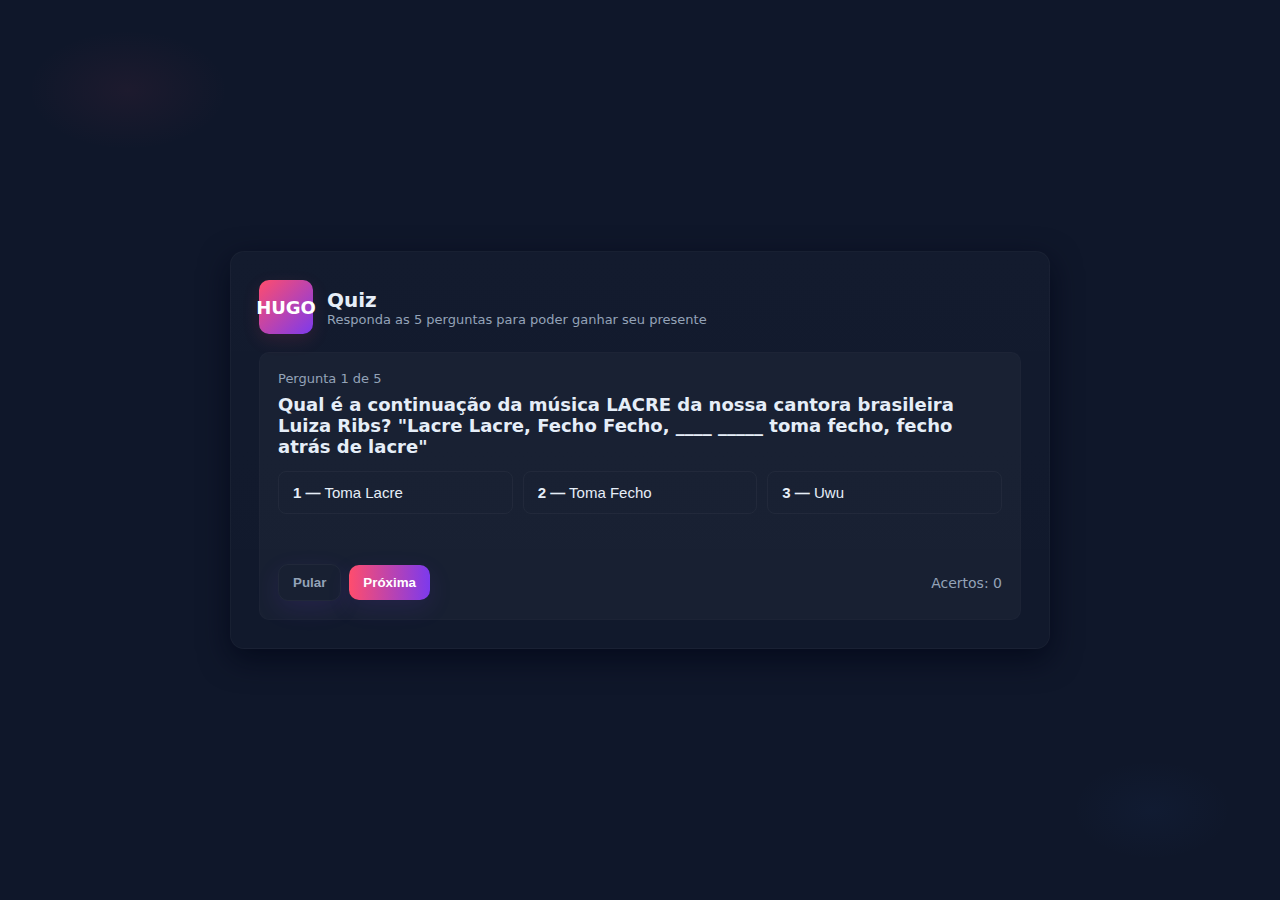
<file: index.html>
<!doctype html>
<html lang="pt-BR">
<head>
  <meta charset="utf-8" />
  <meta name="viewport" content="width=device-width,initial-scale=1" />
  <title>Quiz de Zoação — Para um Amigo</title>
  <style>
    :root{
      --bg:#0f172a;
      --card:#0b1220;
      --accent:#ff4d6d;
      --muted:#94a3b8;
      --glass: rgba(255,255,255,0.03);
    }
    *{box-sizing:border-box}
    body{
      margin:0;
      font-family:Inter, ui-sans-serif, system-ui, -apple-system, "Segoe UI", Roboto, "Helvetica Neue", Arial;
      background:
        radial-gradient(1000px 600px at 10% 10%, rgba(255,77,109,0.06), transparent 10%),
        radial-gradient(800px 500px at 90% 90%, rgba(59,130,246,0.04), transparent 10%),
        var(--bg);
      color:#e6eef8;
      display:flex;
      align-items:center;
      justify-content:center;
      min-height:100vh;
      padding:24px;
    }

    .card{
      width:100%;
      max-width:820px;
      background:linear-gradient(180deg, rgba(255,255,255,0.02), rgba(255,255,255,0.01));
      border-radius:14px;
      padding:28px;
      box-shadow: 0 10px 30px rgba(2,6,23,0.7);
      border:1px solid rgba(255,255,255,0.03);
    }

    header{
      display:flex;
      align-items:center;
      gap:14px;
      margin-bottom:18px;
    }
    .logo{
      width:54px;
      height:54px;
      border-radius:10px;
      background:linear-gradient(135deg,var(--accent),#7c3aed);
      display:flex;
      align-items:center;
      justify-content:center;
      font-weight:700;
      font-size:18px;
      color:white;
      box-shadow:0 6px 18px rgba(255,77,109,0.12);
    }
    h1{margin:0; font-size:20px;}
    p.lead{margin:0; color:var(--muted); font-size:13px}

    .question-box{
      margin-top:16px;
      padding:18px;
      border-radius:10px;
      background:var(--glass);
      border:1px solid rgba(255,255,255,0.02);
    }

    .q-index{
      font-size:13px;
      color:var(--muted);
      margin-bottom:8px;
    }
    .q-text{
      font-size:18px;
      margin:0 0 14px 0;
    }

    .options{
      display:grid;
      grid-template-columns:repeat(auto-fit,minmax(200px,1fr));
      gap:10px;
    }

    .opt{
      padding:12px 14px;
      border-radius:8px;
      background:transparent;
      border:1px solid rgba(255,255,255,0.04);
      cursor:pointer;
      color:inherit;
      font-size:15px;
      text-align:left;
      transition:transform .12s ease, box-shadow .12s ease;
    }
    .opt:hover{ transform:translateY(-4px); box-shadow:0 10px 20px rgba(2,6,23,0.6); }
    .opt.correct{ outline:3px solid rgba(34,197,94,0.12); background: linear-gradient(90deg, rgba(34,197,94,0.06), transparent); }
    .opt.wrong{ outline:3px solid rgba(220,38,38,0.08); background: linear-gradient(90deg, rgba(220,38,38,0.03), transparent); }

    .hint{ margin-top:12px; color:var(--muted); font-size:14px; min-height:20px; }
    .controls{ display:flex; gap:8px; margin-top:18px; align-items:center; }
    button.btn{
      background:linear-gradient(90deg,var(--accent),#7c3aed);
      border: none;
      color:white;
      padding:10px 14px;
      border-radius:10px;
      cursor:pointer;
      font-weight:600;
      box-shadow:0 8px 24px rgba(124,58,237,0.12);
    }
    button.btn.ghost{
      background:transparent;
      border:1px solid rgba(255,255,255,0.04);
      color:var(--muted);
      font-weight:600;
    }

    .score{
      margin-left:auto;
      color:var(--muted);
      font-size:14px;
    }

    .result{
      margin-top:16px;
      padding:12px;
      border-radius:8px;
      background:rgba(255,255,255,0.02);
      border:1px solid rgba(255,255,255,0.02);
      font-size:15px;
    }

    footer.small{
      margin-top:18px;
      color:var(--muted);
      font-size:12px;
      text-align:right;
    }

    /* responsive tweaks */
    @media (max-width:480px){
      .options{ grid-template-columns: 1fr; }
      .logo{ width:46px; height:46px; font-size:16px;}
    }
  </style>
</head>
<body>
  <div class="card" role="main">
    <header>
      <div class="logo">HUGO</div>
      <div>
        <h1>Quiz</h1>
        <p class="lead">Responda as 5 perguntas para poder ganhar seu presente</p>
      </div>
    </header>

    <div class="question-box" id="quiz">
      <div class="q-index" id="qIndex">Pergunta 1 de 5</div>
      <h2 class="q-text" id="qText">Carregando...</h2>

      <div class="options" id="options"></div>

      <div class="hint" id="hint"></div>

      <div class="controls">
        <button class="btn ghost" id="skipBtn">Pular</button>
        <button class="btn" id="nextBtn" disabled>Próxima</button>
        <div class="score" id="score">Acertos: 0</div>
      </div>

      <div id="resultArea"></div>
    </div>

  </div>

  <!-- áudio da primeira pergunta (coloque seu MP3 em audio/lacre.mp3 ou altere o src) -->
  <audio id="audioLacre" src="" preload="auto"></audio>

  <script>
    // Quiz data (primeira pergunta conforme você pediu; as outras 4 são zoeiras)
    const quizData = [
      {
        text: `Qual é a continuação da música LACRE da nossa cantora brasileira Luiza Ribs?\n\n"Lacre Lacre, Fecho Fecho, ____ _____ toma fecho, fecho atrás de lacre"`,
        options: ["Toma Lacre", "Toma Fecho", "Uwu"],
        correctIndex: 0 // resposta numero 1 é correta
      },
      {
        text: "Como se faz o comprimento de Eloa e Adriano? (Tem que fazer para o pessoal entender)",
        options: ["Bate nas mãos um do outro e leva a mao apontando para a bochecha", "aperto de mão", "Tocar e fazer um DEB "],
        correctIndex: 0
      },
      {
        text: "Na festa fantasia ou trote, o miguel e o henrique foram de quais personagens?",
        options: ["Scooby e Salsicha", "Meninas Super Poderosas", "Os adrinhos Mágicos"],
        correctIndex: 2
      },
      {
        text: "Qual é o Jogo que o Adriano é melhor que todo mundo?",
        options: ["League of Legends", "Guitar Hero", "Valorant"],
        correctIndex: 1
      },
      {
        text: "O que seus amigos são?",
        options: ["Perfeitos", "Chatos", "Horrorosos"],
        correctIndex: 0
      }
    ];

    let current = 0;
    let score = 0;
    // attempts por pergunta (permitir 1 tentativa inicial + 1 nova chance = 2 tentativas)
    const attempts = Array(quizData.length).fill(0);

    const qIndexEl = document.getElementById('qIndex');
    const qTextEl = document.getElementById('qText');
    const optionsEl = document.getElementById('options');
    const hintEl = document.getElementById('hint');
    const nextBtn = document.getElementById('nextBtn');
    const skipBtn = document.getElementById('skipBtn');
    const scoreEl = document.getElementById('score');
    const resultArea = document.getElementById('resultArea');
    const audioLacre = document.getElementById('audioLacre');

    function renderQuestion() {
      const q = quizData[current];
      qIndexEl.textContent = `Pergunta ${current + 1} de ${quizData.length}`;
      qTextEl.textContent = q.text;
      optionsEl.innerHTML = '';
      hintEl.textContent = '';
      resultArea.innerHTML = '';
      nextBtn.disabled = true;

      q.options.forEach((opt, i) => {
        const b = document.createElement('button');
        b.className = 'opt';
        b.type = 'button';
        b.innerHTML = `<strong>${i+1} —</strong> ${opt}`;
        b.dataset.index = i;
        b.addEventListener('click', () => handleAnswer(i, b));
        optionsEl.appendChild(b);
      });

      // se quiser pular a pergunta
      skipBtn.disabled = false;
    }

    function handleAnswer(selectedIndex, buttonEl) {
      const q = quizData[current];
      // se já acertou essa pergunta e clicou de novo, ignore
      if (nextBtn.disabled === false && attempts[current] > 0 && selectedIndex === q.correctIndex) return;

      // increase attempt count if they haven't already picked this exact option in this question
      attempts[current]++;

      // correto?
      if (selectedIndex === q.correctIndex) {
        // marca visualmente
        markOption(buttonEl, true);
        const msg = document.createElement('div');
        msg.className = 'result';
        msg.textContent = 'Você acertou 🎉';
        resultArea.innerHTML = '';
        resultArea.appendChild(msg);

        // se for a primeira pergunta, tocar o áudio
        if (current === 0) {
          // tenta tocar o áudio (usuário pode precisar permitir)
          audioLacre.currentTime = 0;
          audioLacre.play().catch(()=> {
            // autoplay pode ser bloqueado; avisamos levemente no hint
            hintEl.textContent = 'Clique para permitir reprodução do áudio se não tocar automaticamente.';
          });
        }

        score++;
        scoreEl.textContent = `Acertos: ${score}`;
        // habilitar próxima
        nextBtn.disabled = false;
        skipBtn.disabled = true;
        // destacar a opção correta
        highlightCorrect();
      } else {
        // erro
        markOption(buttonEl, false);

        if (attempts[current] < 2) {
          // dar nova chance (mensagem)
          hintEl.textContent = 'Errado — tenta de novo! (você tem mais 1 chance)';
        } else {
          // esgotou tentativas
          hintEl.textContent = `Resposta incorreta. A resposta certa é: "${q.options[q.correctIndex]}".`;
          // destacar correta
          highlightCorrect();
          // permitir ir pra próxima
          nextBtn.disabled = false;
          skipBtn.disabled = true;
        }
      }
    }

    function markOption(el, correct) {
      el.classList.add(correct ? 'correct' : 'wrong');
      // desabilitar o botão (para evitar spam)
      el.disabled = true;
    }

    function highlightCorrect() {
      // destaca a opção correta visualmente
      const buttons = optionsEl.querySelectorAll('.opt');
      buttons.forEach(btn => {
        const idx = Number(btn.dataset.index);
        if (idx === quizData[current].correctIndex) {
          btn.classList.add('correct');
          btn.disabled = false; // deixamos visível
        } else {
          btn.disabled = true;
        }
      });
    }

    nextBtn.addEventListener('click', () => {
      current++;
      if (current >= quizData.length) {
        showFinal();
      } else {
        renderQuestion();
      }
    });

    skipBtn.addEventListener('click', () => {
      // pular conta como errado sem mostrar a resposta; avançar
      current++;
      if (current >= quizData.length) {
        showFinal();
      } else {
        renderQuestion();
      }
    });

    function showFinal() {
  const box = document.getElementById('quiz');

  box.innerHTML = `
    <div class="q-index">Quiz concluído!</div>
    <h2 class="q-text">Desafio final 😎</h2>
    <div class="result">Jogue Flappy Bird e faça pelo menos <strong>4 pontos</strong>!</div>

    <canvas id="flappyCanvas" width="360" height="500" style="
      background:#70c5ce;
      display:block;
      margin:20px auto;
      border-radius:10px;
      box-shadow:0 0 20px rgba(0,0,0,0.3);
    "></canvas>

    <div id="flappyStatus" style="text-align:center; margin-top:12px; font-size:18px;">Clique na tela para pular</div>
  `;

  startFlappyLogic();
}


function startFlappyLogic() {
  const canvas = document.getElementById("flappyCanvas");
  const ctx = canvas.getContext("2d");

  let bird;
  let pipes;
  let frame;
  let scoreFB;
  let gameStarted;
  let gameOver;

  function initGame() {
    bird = {
      x: 60,
      y: 200,
      width: 24,
      height: 24,
      gravity: 0.28,
      lift: -6,
      velocity: 0
    };

    pipes = [];
    frame = 0;
    scoreFB = 0;
    gameStarted = false;
    gameOver = false;

    document.getElementById("flappyStatus").innerHTML =
      `Pontuação: ${scoreFB}`;
  }

  initGame();

  canvas.onclick = () => {
    gameStarted = true;
    if (!gameOver) bird.velocity = bird.lift;
  };

  function spawnPipe() {
    let gap = 150; // espaço maior
    let topHeight = Math.random() * (canvas.height - gap - 120) + 40;

    pipes.push({
      x: canvas.width,
      top: topHeight,
      bottom: topHeight + gap,
      counted: false
    });
  }

  function update() {
    if (gameStarted && !gameOver) {
      bird.velocity += bird.gravity;
      bird.y += bird.velocity;

      if (frame % 100 === 0) spawnPipe();

      pipes.forEach(pipe => {
        pipe.x -= 2;

        // colisão
        if (
          bird.x + bird.width > pipe.x &&
          bird.x < pipe.x + 55 &&
          (bird.y < pipe.top || bird.y + bird.height > pipe.bottom)
        ) {
          gameOver = true;
        }

        // pontuação
        if (!pipe.counted && pipe.x + 55 < bird.x) {
          scoreFB++;
          pipe.counted = true;
          document.getElementById("flappyStatus").innerHTML =
            `Pontuação: ${scoreFB}`;
        }
      });

      // limites
      if (bird.y + bird.height >= canvas.height || bird.y <= 0) {
        gameOver = true;
      }

      // morreu → reinicia tudo automaticamente
      if (gameOver) {
        initGame();
      }

      // vitória
      if (scoreFB >= 4) {
        showUnlockedScreen();
        return;
      }
    }

    draw();
    frame++;
    requestAnimationFrame(update);
  }

  function draw() {
    ctx.clearRect(0, 0, canvas.width, canvas.height);

    // pássaro (pontinho amarelo)
    ctx.fillStyle = "#ffdd55";
    ctx.fillRect(bird.x, bird.y, bird.width, bird.height);

    // canos
    ctx.fillStyle = "#1fa70a";
    pipes.forEach(pipe => {
      ctx.fillRect(pipe.x, 0, 55, pipe.top);
      ctx.fillRect(pipe.x, pipe.bottom, 55, canvas.height - pipe.bottom);
    });
  }

  update();
}


// TELA FINAL
function showUnlockedScreen() {
  const box = document.getElementById('quiz');
  box.innerHTML = `
    <h2 class="q-text">🎉 Você conseguiu 4 pontos!</h2>
    <div class="result">Aqui está seu presente final 😏💝</div>

    <div style="text-align:center; margin-top:20px;">
      <h3 style="color:#4ade80;">🎁 PRESENTE FINAL 🎁</h3>
      <p>Espero que goste</p>
    </div>
  `;
}


    // inicializa
    renderQuestion();
  </script>
</body>
</html>
</file>
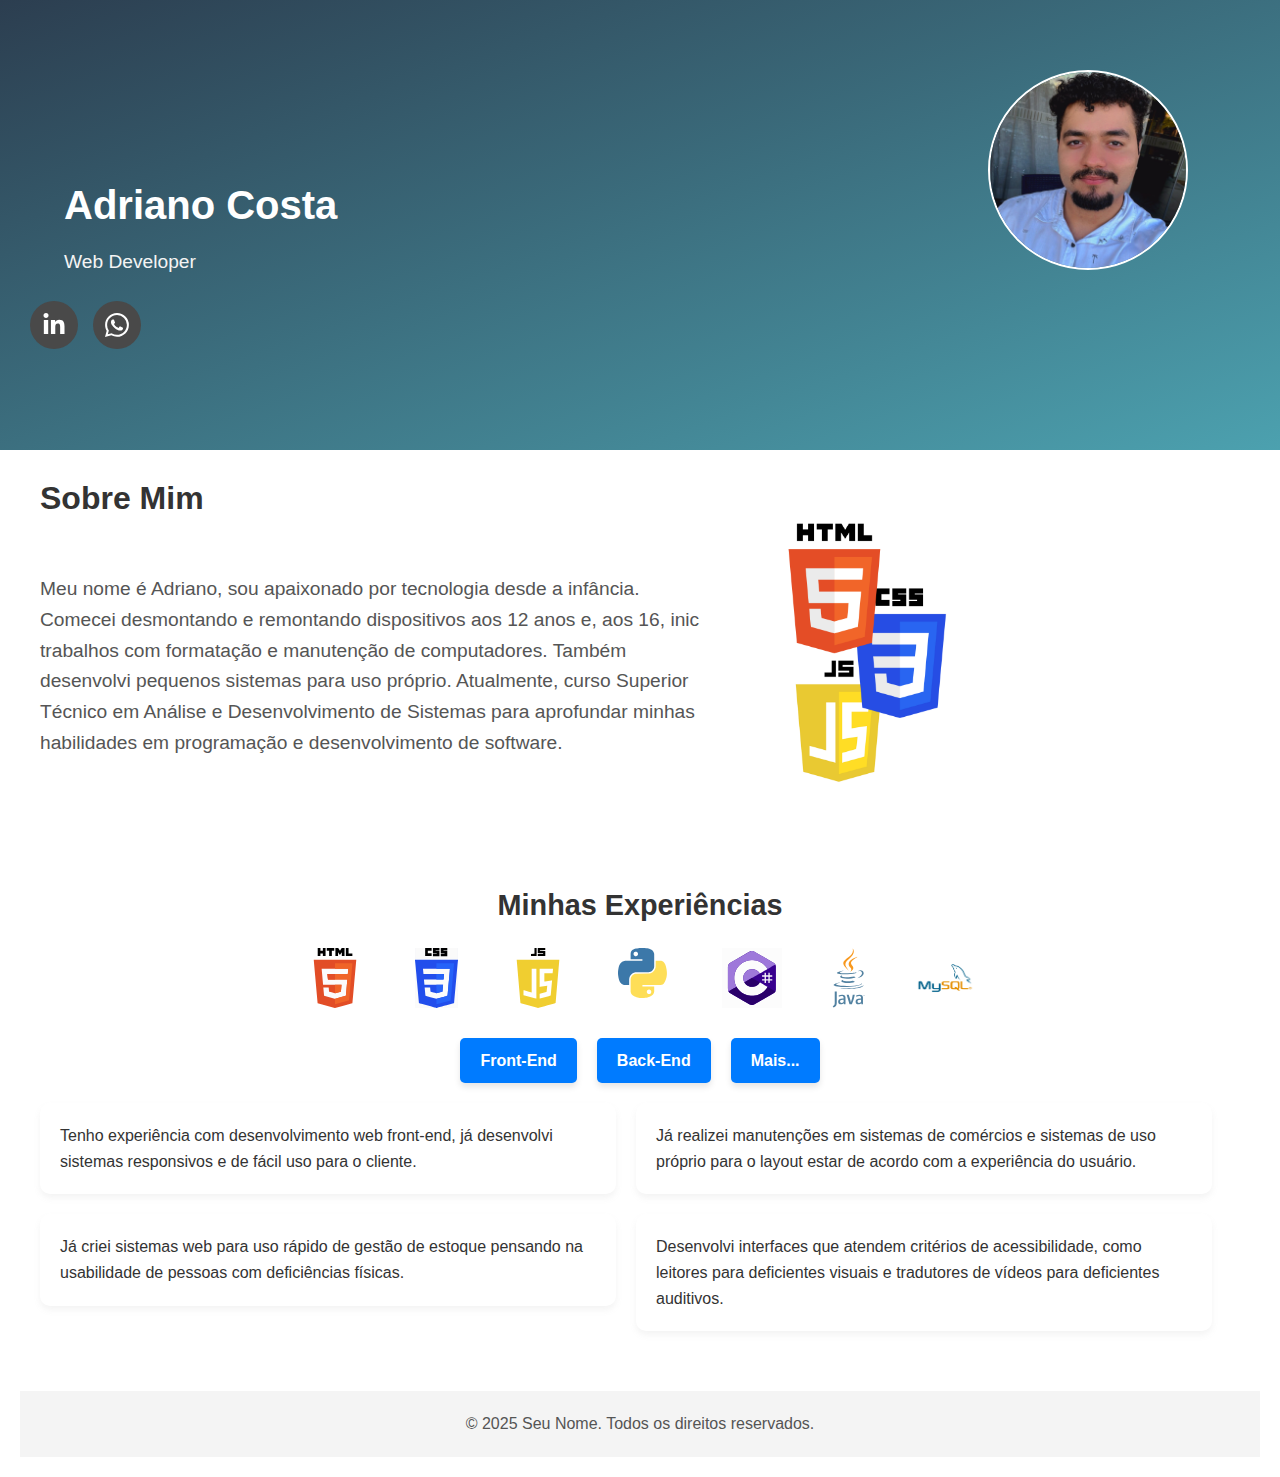
<file: Site portfólio/index.html>
<!DOCTYPE html>
<html lang="en">
<head>
    <meta charset="UTF-8">
    <meta name="viewport" content="width=device-width, initial-scale=1.0">
    <link rel="stylesheet" href="style.css">
    <title>Adriano Costa</title>
</head>
<body>
    <!-- Painel inicial -->
    <header class="header">
        <div class="container">
            <div class="profile-picture">
                <img src="./images/Minha Foto.jpeg" alt="Adriano Costa">
            </div>
            <div class="name">
                <h1>Adriano Costa</h1>
                <p>Web Developer</p>
            </div>
    
            <!-- Ícones embaixo do texto "Web Developer" -->
            <div class="cardo">
                <a href="https://www.linkedin.com/in/adriano-costa-484680212/" class="socialContainer containerThree">
                    <svg class="socialSvg linkdinSvg" viewBox="0 0 448 512">
                        <path d="M100.28 448H7.4V148.9h92.88zM53.79 108.1C24.09 108.1 0 83.5 0 53.8a53.79 53.79 0 0 1 107.58 0c0 29.7-24.1 54.3-53.79 54.3zM447.9 448h-92.68V302.4c0-34.7-.7-79.2-48.29-79.2-48.29 0-55.69 37.7-55.69 76.7V448h-92.78V148.9h89.08v40.8h1.3c12.4-23.5 42.69-48.3 87.88-48.3 94 0 111.28 61.9 111.28 142.3V448z"></path>
                    </svg>
                </a>
    
                <a href="https://wa.me/5516992396533?text=Olá,%20gostaria%20de%20entrar%20em%20contato!" class="socialContainer containerFour">
                    <svg class="socialSvg whatsappSvg" viewBox="0 0 16 16">
                        <path d="M13.601 2.326A7.854 7.854 0 0 0 7.994 0C3.627 0 .068 3.558.064 7.926c0 1.399.366 2.76 1.057 3.965L0 16l4.204-1.102a7.933 7.933 0 0 0 3.79.965h.004c4.368 0 7.926-3.558 7.93-7.93A7.898 7.898 0 0 0 13.6 2.326zM7.994 14.521a6.573 6.573 0 0 1-3.356-.92l-.24-.144-2.494.654.666-2.433-.156-.251a6.56 6.56 0 0 1-1.007-3.505c0-3.626 2.957-6.584 6.591-6.584a6.56 6.56 0 0 1 4.66 1.931 6.557 6.557 0 0 1 1.928 4.66c-.004 3.639-2.961 6.592-6.592 6.592zm3.615-4.934c-.197-.099-1.17-.578-1.353-.646-.182-.065-.315-.099-.445.099-.133.197-.513.646-.627.775-.114.133-.232.148-.43.05-.197-.1-.836-.308-1.592-.985-.59-.525-.985-1.175-1.103-1.372-.114-.198-.011-.304.088-.403.087-.088.197-.232.296-.346.1-.114.133-.198.198-.33.065-.134.034-.248-.015-.347-.05-.099-.445-1.076-.612-1.47-.16-.389-.323-.335-.445-.34-.114-.007-.247-.007-.38-.007a.729.729 0 0 0-.529.247c-.182.198-.691.677-.691 1.654 0 .977.71 1.916.81 2.049.098.133 1.394 2.132 3.383 2.992.47.205.84.326 1.129.418.475.152.904.129 1.246.08.38-.058 1.171-.48 1.338-.943.164-.464.164-.86.114-.943-.049-.084-.182-.133-.38-.232z"></path>
                    </svg>
                </a>
            </div>
        </div>
    </header>
    

        <!-- Sobre Mim -->
        <section class="about">
            <section class="about">
                <div class="about-container">
                    <div class="about-text">
                        <h1>Sobre Mim</h1>
                        <p>Meu nome é Adriano, sou apaixonado por tecnologia desde a infância. Comecei desmontando e remontando dispositivos aos 12 anos e, aos 16, iniciei trabalhos com formatação e manutenção de computadores. Também desenvolvi pequenos sistemas para uso próprio. Atualmente, curso Superior Técnico em Análise e Desenvolvimento de Sistemas para aprofundar minhas habilidades em programação e desenvolvimento de software.</p>
                    </div>
                    <div class="about-image">
                        <img src="./images/Design sem nome.png" alt="Adriano Costa">
                    </div>
                </div>
            </section>
            


    <main class="content">
        <h2>Minhas Experiências</h2>
        <div class="skills-carousel">
            <div class="carousel-track image-container">
                <img src="./images/2rOcz3JUhWmD6qxVq0YAEF7HwQf.svg" alt="HTML" />
                <img src="./images/2rOdoigv2mJck7vvoAi7AFQRgHD.svg" alt="CSS" />
                <img src="./images/2rOdztr3dC9pAGBWd5vmbsHgDLr.svg" alt="JavaScript" />
                <img src="./images/2rOeE2RKgwbq036g4eudKsXshRH.svg" alt="Python" />
                <img src="./images/2rOfn8RrScdXjG3BmZUImHKzSmJ.svg" alt="C#" />
                <img src="./images/Java_programming_language_logo.svg" alt="Java" />
                <img src="./images/MySQL.jpg" alt="MySQL" />
            </div>
        </div>
        
        <div class="buttons">
            <a class="codepen-button" id="frontEndBtn"><span>Front-End</span></a>
            <a class="codepen-button" id="backEndBtn"><span>Back-End</span></a>
            <a class="codepen-button" id="moreBtn"><span>Mais...</span></a>
        </div>
    
        <div class="experience" id="frontEndExp">
            <div class="cards">
                <div class="card">
                    <p>Tenho experiência com desenvolvimento web front-end, já desenvolvi sistemas responsivos e de fácil uso para o cliente.</p>
                </div>
                <div class="card">
                    <p>Já realizei manutenções em sistemas de comércios e sistemas de uso próprio para o layout estar de acordo com a experiência do usuário.</p>
                </div>
                <div class="card">
                    <p>Já criei sistemas web para uso rápido de gestão de estoque pensando na usabilidade de pessoas com deficiências físicas.</p>
                </div>
                <div class="card">
                    <p>Desenvolvi interfaces que atendem critérios de acessibilidade, como leitores para deficientes visuais e tradutores de vídeos para deficientes auditivos.</p>
                </div>
            </div>
        </div>
    
        <div class="experience" id="backEndExp" style="display:none;">
            <div class="cards">
                <div class="card">
                    <p>Já criei sistemas de gestão de estoque e caixa para comércio onde o operador tinha a visualização de todo o estoque do comercio e também doos valores em caixa, facilitando a contagem no final do espediente.</p>
                </div>
                <div class="card">
                    <p>Gosto de criar sites usando backend em JavaScript com Node.js. Já obtive uma certa prática pois já desenvolvi 2 softwares para trabalho próprio</p>
                </div>
                <div class="card">
                    <p>Faço integração de banco de dados (MySQL, SQL Server) em sistemas com linguagens como C#, Python e JavaScript.</p>
                </div>
                <div class="card">
                    <p>Tenho experiência em criação de sistemas (C#, dotnet, ASP.NET, Python, Js).</p>
                </div>
            </div>
        </div>
    
        <div class="experience" id="moreExp" style="display:none;">
            <div class="cards">

                <div class="card">
                    <p>Tenho experiência em sistemas Linux (Fedora, Ubuntu, Kali) e desenvolvimento em sistemas macOS.</p>
                </div>
                <div class="card">
                    <p>Tenho certificados do Instituto Brasileiro de Cybersegurança.</p>
                </div>
                <div class="card">
                    <p>Sei sobre os principais hacks como Metasploit e já dei palestras sobre como se defender na internet.</p>
                </div>
                <div class="card">
                    <p>Tenho certificados ISO 27001, ISO 9001 e ISO 27000.</p>
                </div>
                
            </div>
        </div>
    </main>

    
    <!-- Rodapé -->
    <footer>
        <p>&copy; 2025 Seu Nome. Todos os direitos reservados.</p>
    </footer>

    <script>
        // Obter os botões e as seções de experiência
        const frontEndBtn = document.getElementById('frontEndBtn');
        const backEndBtn = document.getElementById('backEndBtn');
        const moreBtn = document.getElementById('moreBtn');
        
        const frontEndExp = document.getElementById('frontEndExp');
        const backEndExp = document.getElementById('backEndExp');
        const moreExp = document.getElementById('moreExp');
        
        // Função para exibir a experiência selecionada
        function showExperience(experience) {
            // Ocultar todas as seções
            frontEndExp.style.display = 'none';
            backEndExp.style.display = 'none';
            moreExp.style.display = 'none';
            
            // Exibir a experiência selecionada
            experience.style.display = 'block';
        }
    
        // Adicionar os ouvintes de evento aos botões
        frontEndBtn.addEventListener('click', () => showExperience(frontEndExp));
        backEndBtn.addEventListener('click', () => showExperience(backEndExp));
        moreBtn.addEventListener('click', () => showExperience(moreExp));
    </script>
    
</body>
</html>
</file>
<file: Site portfólio/style.css>
/* Reset básico */
* {
    margin: 0;
    padding: 0;
    box-sizing: border-box;
    font-family: Arial, sans-serif;
}

body {
    line-height: 1.6;
}

/* Ajustes para o painel inicial */
.header {
    height: 50vh;
    background: linear-gradient(to bottom right, #2c3e50, #4ca1af); /* Gradiente profissional */
    display: flex;
    align-items: center;
    justify-content: center;
    position: relative;
    text-align: center;
    color: #fff;
    z-index: 1;
    overflow: hidden;
}

.header .container {
    display: flex;
    flex-direction: column; /* Organiza em uma coluna */
    align-items: center; /* Centraliza horizontalmente */
    gap: 15px; /* Espaçamento entre os elementos */
}

.profile-picture {
    width: 200px;
    height: 200px;
    border-radius: 50%;
    overflow: hidden;
    border: 2px solid #fff;
    position: absolute;
    bottom: -75px; /* Metade da altura da imagem */
    top: 70px;
    left: 85%; /* Ajuste aqui para mover a foto para a direita */
    transform: translateX(-50%);
    z-index: 3; /* Garante que a foto fique acima do painel */
}

.profile-picture img {
    width: 100%;
    height: 100%;
    object-fit: cover;
}

.name {
    position: absolute;
    top: 50%; /* Altere conforme necessário */
    left: 5%; /* Ajuste para controlar a distância da borda esquerda */
    transform: translateY(-50%);
    text-align: left; /* Alinha o texto à esquerda */
}

.name h1 {
    font-size: 2.5rem;
    margin-bottom: 10px;
    color: #fff;
}

.name p {
    font-size: 1.2rem;
    font-weight: 300;
    color: #f4f4f4;
}

/* From Uiverse.io by vinodjangid07 */ 
.cardo {
    display: flex;
    justify-content: start;
    gap: 15px;
    margin-top: 200px; /* Espaçamento em relação ao texto */
    margin-left: -1110px;
}

.socialContainer {
    width: 48px;
    height: 48px;
    display: flex;
    align-items: center;
    justify-content: center;
    background-color: rgb(73, 73, 73);
    border-radius: 50%;
    transition: transform 0.3s, background-color 0.3s;
}

.socialContainer:hover {
    transform: scale(1.1);
}

.containerThree:hover {
    background-color: #0072b1;
}

.containerFour:hover {
    background-color: #128C7E;
}

.socialSvg {
    width: 24px;
    height: 24px;
    fill: white;
}
  
  @keyframes slide-in-top {
    0% {
      transform: translateY(-50px);
      opacity: 0;
    }
  
    100% {
      transform: translateY(0);
      opacity: 1;
    }
  }
  
  
/* Seção Sobre Mim */
.about {
    padding: 20px 20px;
    background: #ffffff;
}

.about-container {
    display: flex;
    align-items: center;
    justify-content: space-between;
    gap: 20px; /* Espaçamento entre o texto e a imagem */
}

.about-text {
    flex: 1; /* O texto ocupa o espaço restante */
    text-align: left; /* Alinha o texto à esquerda */
}

.about-text h1 {
    font-size: 2rem;
    color: #333;
    margin-bottom: 20px;
    margin-top: -80px;
}

.about-text p {
    font-size: 1.2rem;
    color: #555;
    line-height: 1.6;
    margin-top: 50px;
}

.about-image {
    max-width: 45%; /* Garante que a imagem não ultrapasse metade do container */
    margin-left: -40px;
}

.about-image img {
    width: 60%; /* A imagem ocupa toda a largura do contêiner */
    border-radius: 10px; /* Adiciona bordas arredondadas, opcional */
    /*box-shadow: 0 4px 10px rgba(0, 0, 0, 0.1); /* Adiciona sombra, opcional */
}


/* Estilo para a seção de experiências */
.content {
    padding: 40px 20px;
    background: #fff;
}

.content h2 {
    font-size: 1.8rem;
    color: #333;
    margin-bottom: 20px;
    text-align: center;
}

.skills-carousel {
    margin: 20px 0;
    overflow: hidden;
    position: relative;
    height: 70px; /* Ajuste a altura conforme necessário */
    background: #ffffff; /* Cor de fundo opcional */
}

.carousel-track {
    display: flex;
    gap: 30px;
    animation: scroll 15s linear infinite; /* Animação contínua */
}

.carousel-track img {
    height: 70px; /* Ajuste o tamanho do ícone */
    width: auto;
    display: block;
}

/* Para o Desktop (normal) */
.image-container {
    display: flex; /* Flexbox para as imagens ficarem em linha */
    justify-content: center; /* Centraliza as imagens horizontalmente */
    gap: 50px; /* Adiciona espaçamento entre as imagens */
}

.image-container img {
    height: 60px; /* Ajuste o tamanho das imagens conforme necessário */
    width: auto; /* Mantém a proporção das imagens */
}




.buttons {
    display: flex;
    justify-content: center;
    gap: 15px;
    margin-top: 20px;
}

.buttons {
    display: flex;
    justify-content: center; /* Centraliza os botões */
    gap: 20px; /* Espaçamento entre os botões */
    margin: 20px 0;
}

.codepen-button {
    display: inline-block;
    padding: 10px 20px;
    font-size: 1rem;
    font-weight: bold;
    color: #fff;
    background-color: #007BFF; /* Cor inicial do botão */
    border: none;
    border-radius: 5px;
    text-decoration: none;
    text-align: center;
    transition: transform 0.2s ease, background-color 0.3s ease; /* Animação suave */
    box-shadow: 0 4px 6px rgba(0, 0, 0, 0.1); /* Sombra leve */
}

.codepen-button:hover {
    background-color: #0056b3; /* Cor ao passar o mouse */
    cursor: pointer;
}

.codepen-button:active {
    transform: scale(0.95); /* Reduz levemente o tamanho ao clicar */
}


/* Rodapé */
footer {
    text-align: center;
    padding: 20px;
    background: #f4f4f4;
    color: #555;
}

/* Estilo padrão dos cards */
.cards {
    display: flex;
    flex-wrap: wrap; /* Permite que os elementos quebrem linha */
    gap: 20px; /* Espaçamento entre os cartões */
    margin: 20px 0;
}

.card {
    background: #ffffff; /* Fundo claro */
    border-radius: 10px; /* Bordas arredondadas */
    padding: 20px;
    width: 48%; /* Largura de cada cartão */
    box-shadow: 0 4px 6px rgba(144, 144, 144, 0.1); /* Sombra leve */
    position: relative;
}

/* Alterna o alinhamento vertical */
.card:nth-child(odd) {
    margin-top: 0; /* Sem margem no topo para ímpares */
    align-self: flex-start; /* Alinha no topo */
}

.card p {
    font-size: 1rem;
    color: #333;
    margin: 0;
}



/* Responsividade */
@media (max-width: 768px) {
    .header {
        height: 30vh;
    }

    .name h1 {
        font-size: 2rem;
    }

    .name p {
        font-size: 1rem;
    }

    .cards {
        flex-wrap: wrap; /* Permite que os cards quebrem para outra linha em telas menores */
    }

    .card {
        max-width: calc(50% - 20px); /* Cada card ocupa 50% da largura em tablets */
    }
}

@media (max-width: 480px) {
    .profile-picture {
        width: 120px;
        height: 120px;
        margin-left: -15px;
        top: 60px;
    }

    .about {
        text-align: left; /* Alinha o texto à esquerda */
        padding: 10px 10px; /* Garante que o texto não ultrapasse os limites */
        background: #ffffff;
        position: relative;
        z-index: 1;
    }

    .about-container {
        display: block; /* Empilha os elementos verticalmente */
    }

    .about-text {
        width: 100%; /* Garante que o texto ocupe toda a largura disponível */
        margin: 0 auto; /* Centraliza o texto */
        text-align: left; /* Mantém o alinhamento à esquerda */
        padding: 0; /* Remove qualquer padding extra */
    }

    .about-text h1 {
        font-size: 2rem;
        color: #333;
        margin-bottom: 20px;
        margin-top: 15px;
    }
    
    .about-text p {
        font-size: 1.2rem;
        color: #555;
        line-height: 1.6;
        margin-top: 30px;
    }

    .about-image {
        display: none; /* Remove a imagem no layout responsivo */
    }

    /* Animação para o carrossel */
    @keyframes scroll {
        0% {
            transform: translateX(0);
        }
        100% {
            transform: translateX(-50%); /* Ajusta para mover apenas metade do conteúdo */
        }
    }

    .skills-carousel {
        margin: 0px 0;
        overflow: hidden;
        position: relative;
        height: 70px; /* Ajuste a altura conforme necessário */
        background: #ffffff; /* Cor de fundo opcional */
    }

    .carousel-track {
        display: flex;
        gap: 35px;
        animation: scroll 9s linear infinite; /* Animação contínua */
        width: 200%; /* Altera a largura para garantir que o conteúdo ocupe o espaço necessário */
    }

    .carousel-track img {
        height: 70px; /* Ajuste o tamanho do ícone */
        width: auto;
        display: block;
    }

    .buttons {
        display: flex;
        justify-content: center; /* Centraliza os botões */
        gap: 20px; /* Espaçamento entre os botões */
        margin: 20px 0;
    }
    
    .codepen-button {
        display: inline-block;
        padding: 10px 20px;
        font-size: 1rem;
        font-weight: bold;
        color: #fff;
        background-color: #007BFF; /* Cor inicial do botão */
        border: none;
        border-radius: 5px;
        text-decoration: none;
        text-align: center;
        transition: transform 0.2s ease, background-color 0.3s ease; /* Animação suave */
        box-shadow: 0 4px 6px rgba(0, 0, 0, 0.1); /* Sombra leve */
    }
    
    .codepen-button:hover {
        background-color: #0056b3; /* Cor ao passar o mouse */
        cursor: pointer;
    }
    
    .codepen-button:active {
        transform: scale(0.95); /* Reduz levemente o tamanho ao clicar */
    }
    
    .codepen-button span {
        font-size: 0.9rem; /* Ajuste o tamanho do texto */
        font-weight: normal; /* Caso queira que o texto fique menos "pesado" */
        line-height: 1.2; /* Espaçamento interno do texto */
    }

    .experience .cards {
        display: block; /* Faz com que os cards fiquem um abaixo do outro */
    }

    .experience .card {
        display: flex;
        align-items: center;
        gap: 10px; /* Espaçamento entre o ponto e o texto */
        padding: 10px 0; /* Espaçamento entre os cards */
        border-bottom: 1px solid #ddd; /* Opcional: linha para separar cada item */
        width: 100%; /* Aumenta a largura para ocupar todo o espaço */
        max-width: 100%; /* Garante que não fique muito perto das bordas */
        margin: 0px auto; /* Centraliza o card */
    }

    .experience .card::before {
        content: '•'; /* Adiciona o ponto preto */
        font-size: 1.5rem; /* Ajusta o tamanho do ponto */
        color: #000; /* Cor preta */
    }

    .experience .card p {
        margin: 0; /* Remove margens do texto */
        font-size: 1rem; /* Ajuste do tamanho da fonte */
        color: #333; /* Cor do texto */
    }
    .cardo {
        display: flex;
        justify-content: start;
        gap: 15px;
        margin-top: 150px; /* Espaçamento em relação ao texto */
        margin-left: -250px;
    }
    
}
</file>
